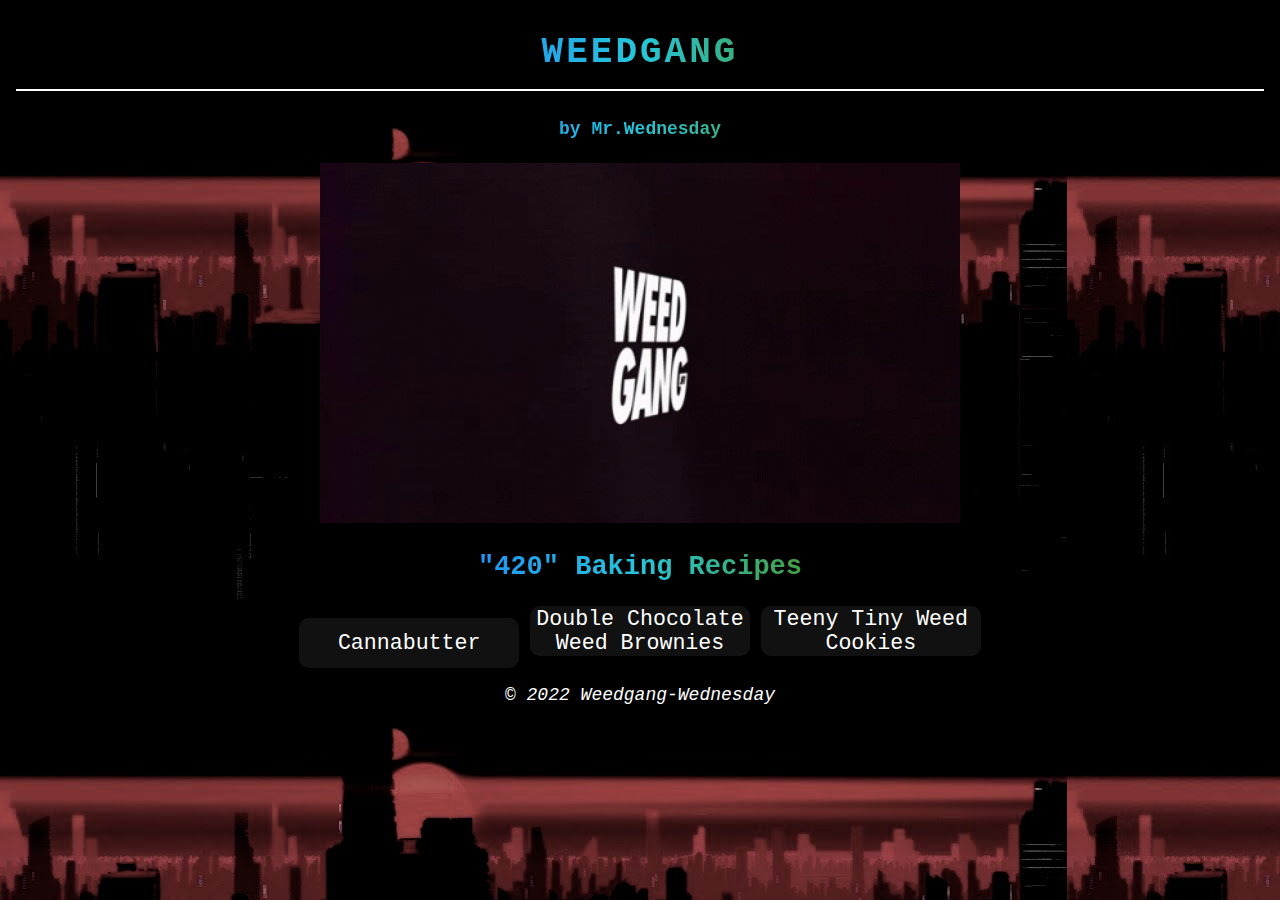
<file: index.html>
<!DOCTYPE html>
<html lang="en">
<head>
    <meta charset="UTF-8">
    <meta http-equiv="X-UA-Compatible" content="IE=edge">
    <meta name="viewport" content="width=device-width, initial-scale=1.0">
    <title>Odin Recipes</title>
    <link rel="stylesheet" href="/styles.css">
</head>
<body>
    <div><h1>WEEDGANG</h1>
    <h4>by Mr.Wednesday</h4></div>
    <a href="https://www.weedgang.game/"><img src="weedgang-weed.gif" alt="[Weedgang Weed]"></a>
    <h2>"420" Baking Recipes</h2>
    <div class="btn-group">
        <a href="recipes/Cannabutter.html"><button class="glow-on-hover">Cannabutter</button></a>
        <a href="recipes/Double-Chocolate-Weed-Brownies.html"><button class="glow-on-hover">Double Chocolate Weed Brownies</button></a>
       <a href="recipes/Teeny-Tiny-Cannabis-Cookies.html"> <button class="glow-on-hover">Teeny Tiny Weed Cookies</button></a>
    </div>
</div>
<p class="footer"><i>© 2022 Weedgang-Wednesday</i></p>
</body>
</html>
</file>
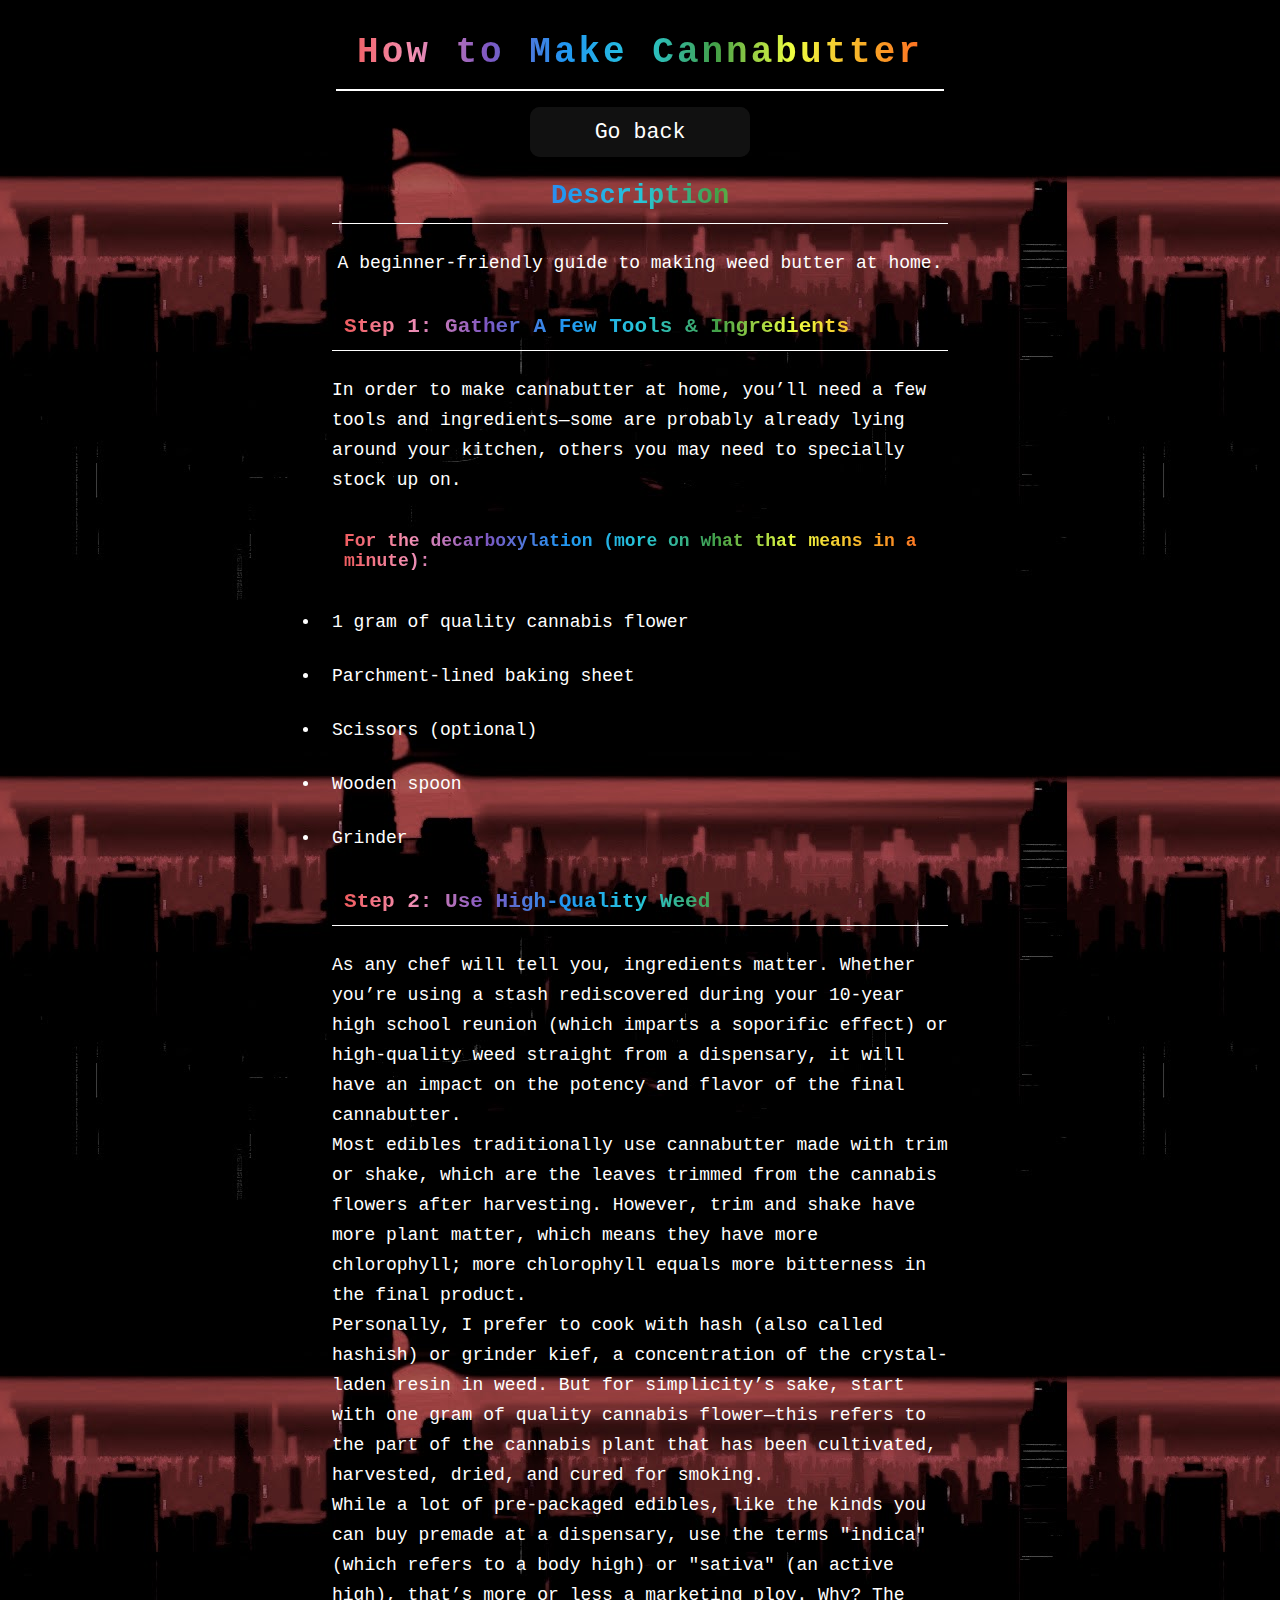
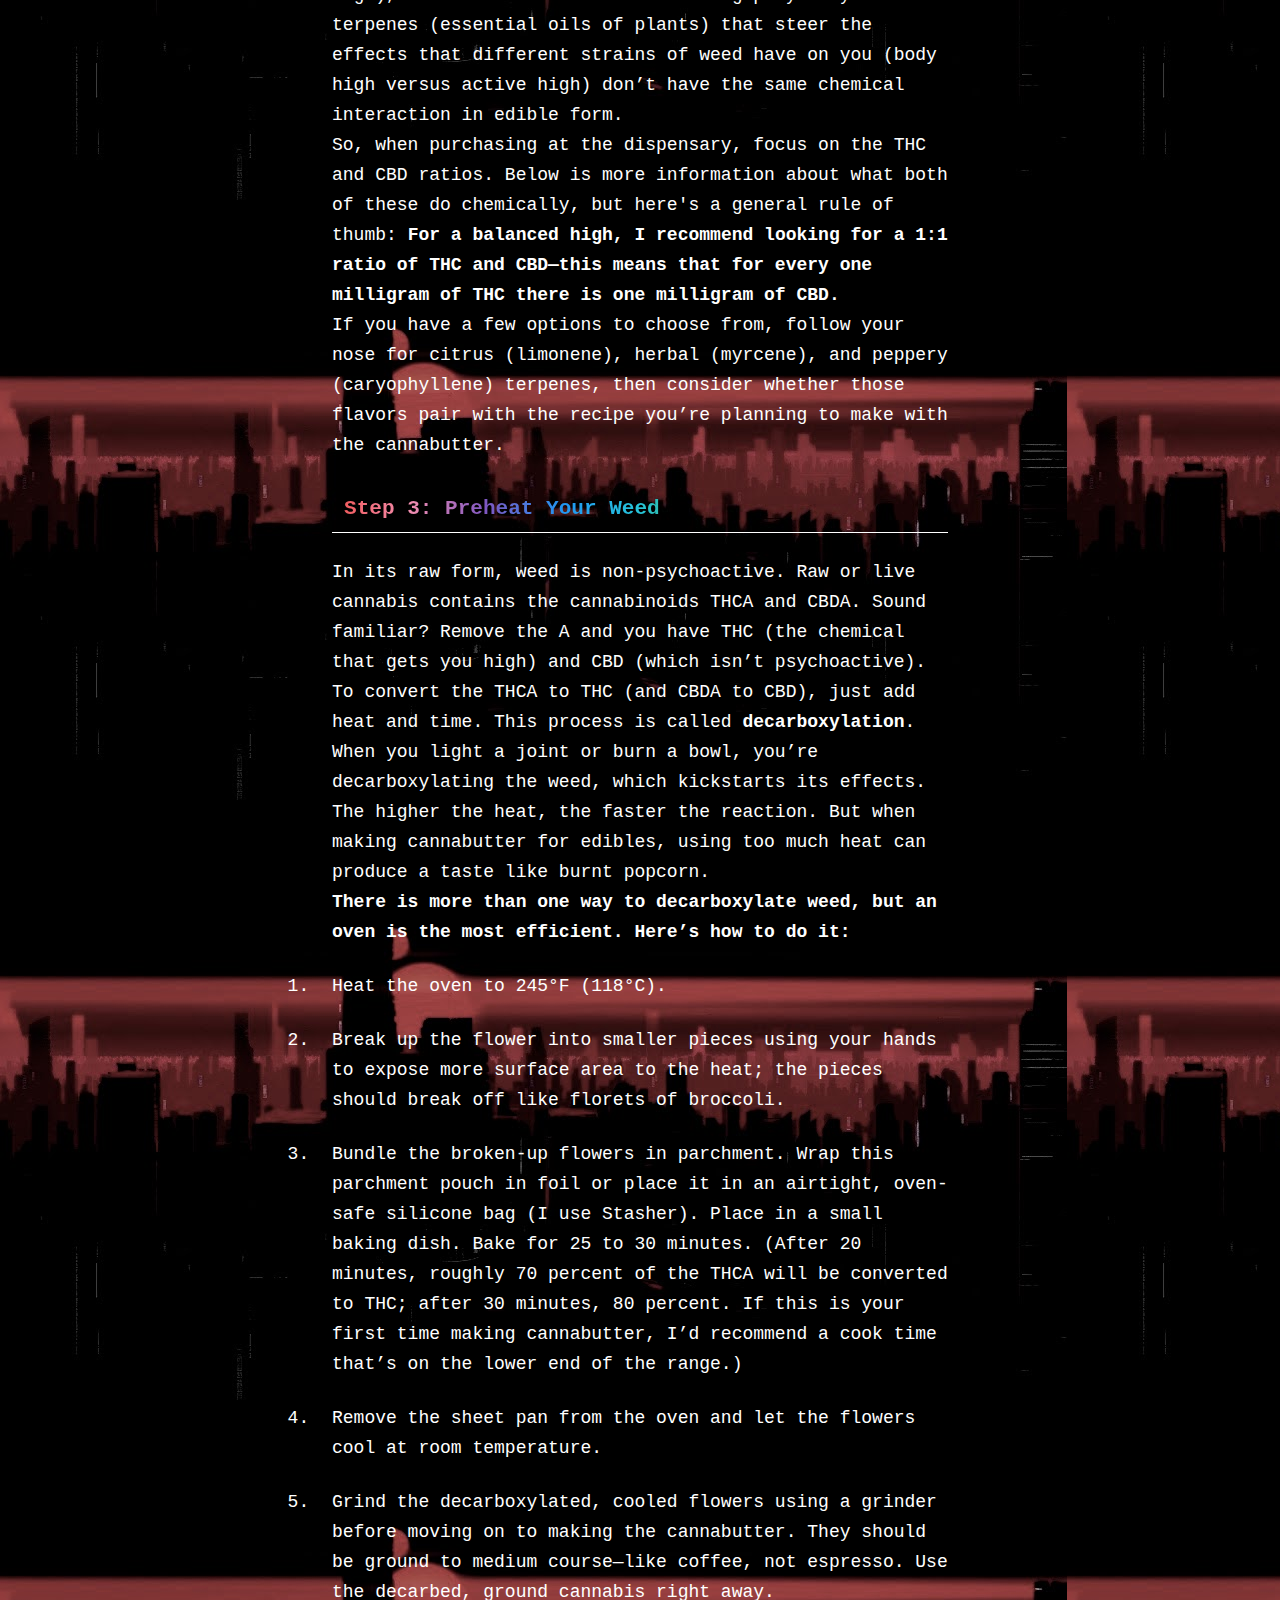
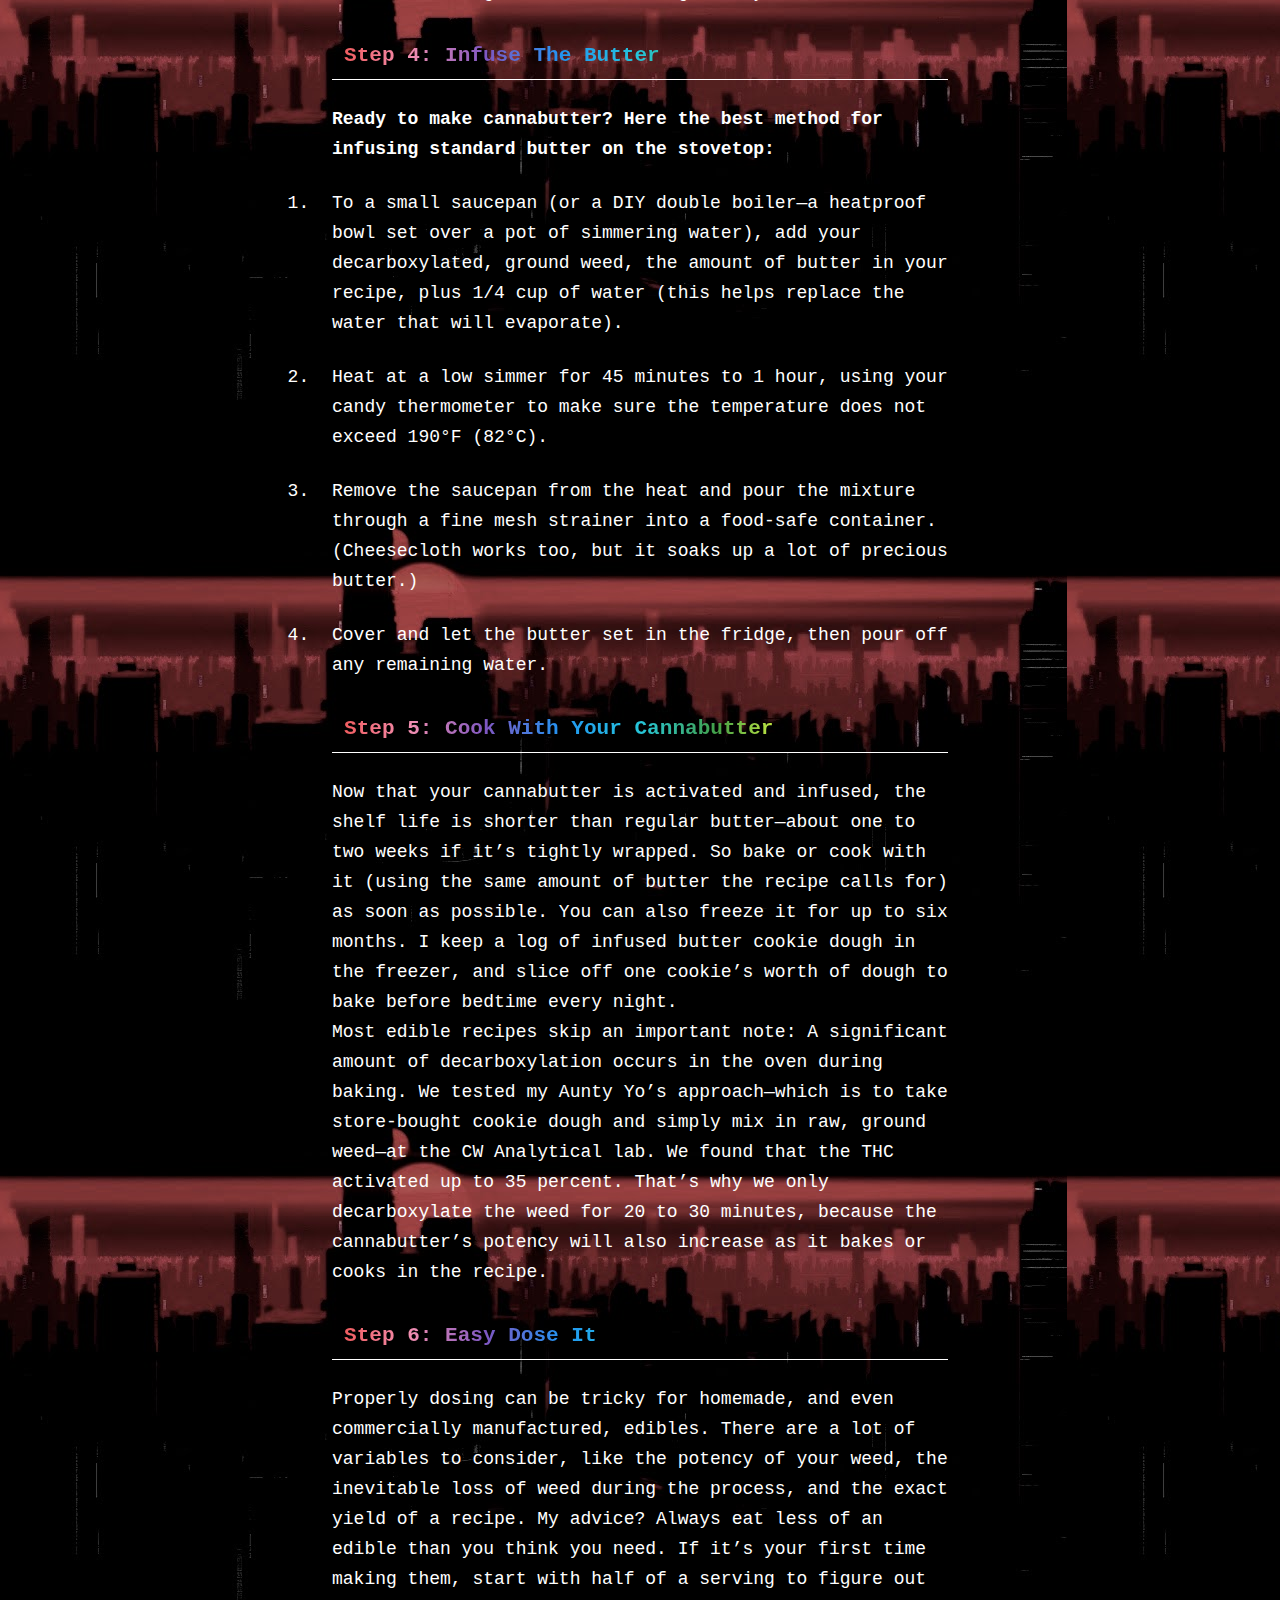
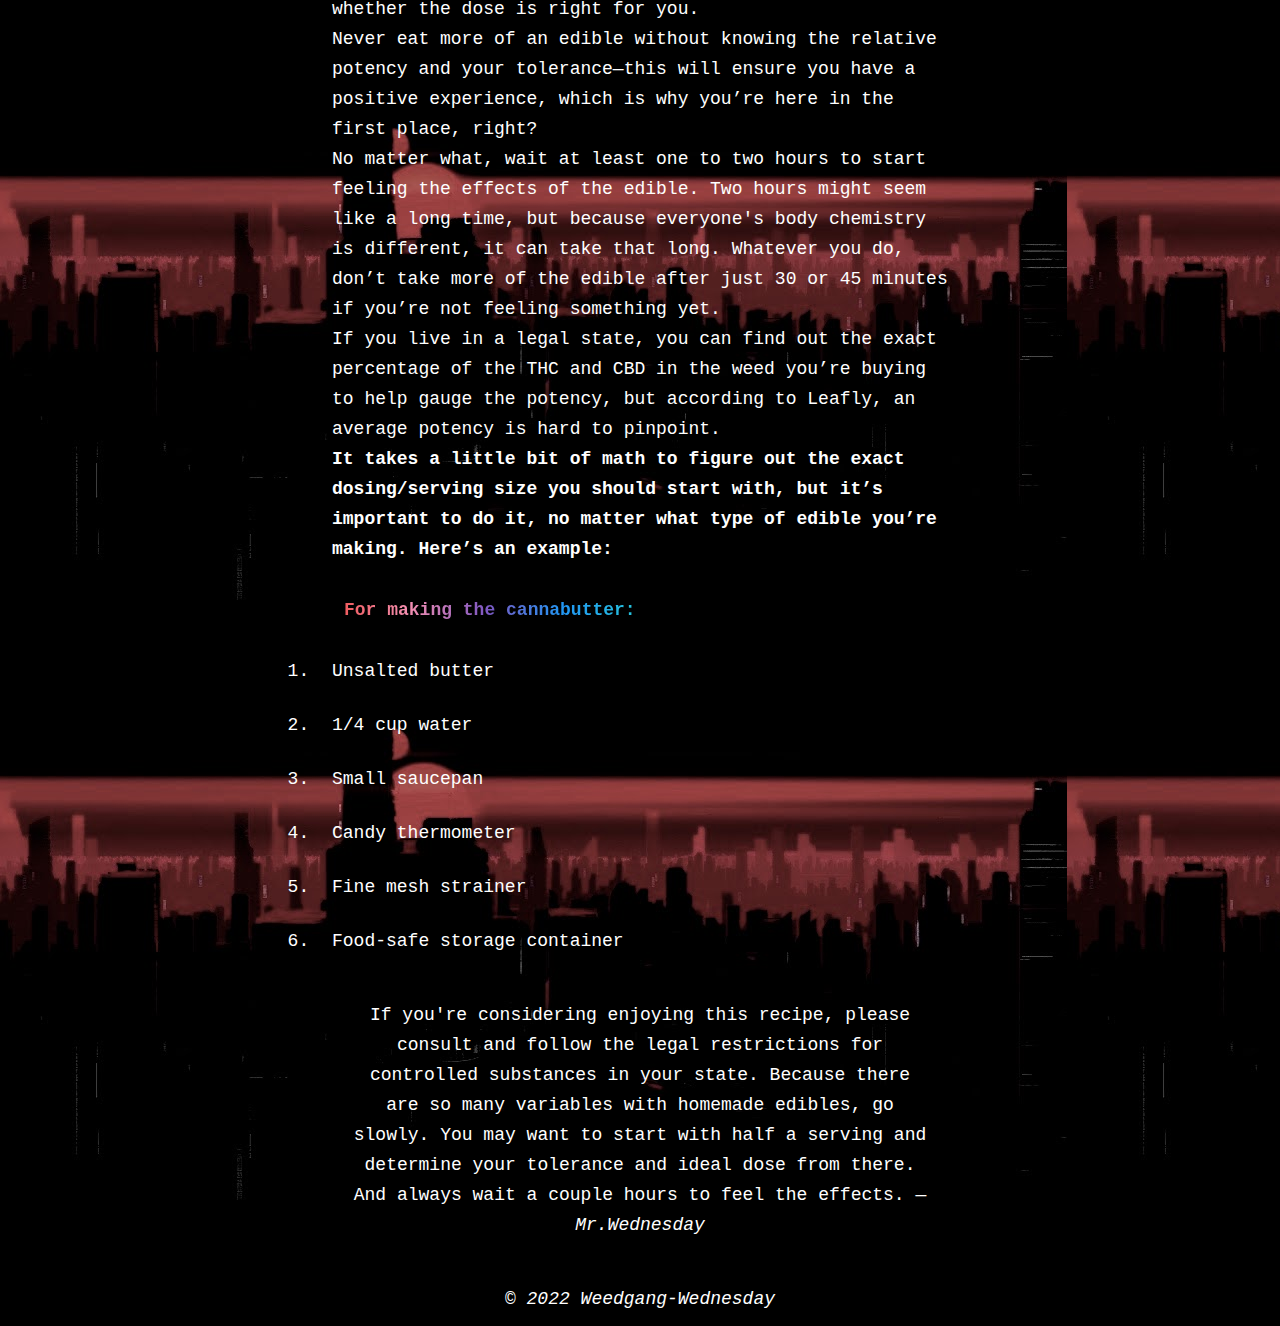
<file: recipes/Cannabutter.html>
<!DOCTYPE html>
<html lang="en">
<head>
    <meta charset="UTF-8">
    <meta http-equiv="X-UA-Compatible" content="IE=edge">
    <meta name="viewport" content="width=device-width, initial-scale=1.0">
    <title>How to Make Cannabutter</title>
    <link rel="stylesheet" href="/styles.css">
</head>
<body>
<div class="wrapper">
    <h1>How to Make Cannabutter</h1>
    <a href="../index.html"> <button class="btn glow-on-hover">Go back</button></a>

    <h2 class="description">Description</h2>
    <p>A beginner-friendly guide to making weed butter at home.</p>
    <div class="container">
    <h3>Step 1: Gather A Few Tools & Ingredients</h3>
    <p>In order to make cannabutter at home, you’ll need a few tools and ingredients—some are probably already lying around your kitchen, others you may need to specially stock up on.</p>
    <h4><b>For the decarboxylation (more on what that means in a minute):</b></h4>
    <ul>
        <li>1 gram of quality cannabis flower</li>
        <li>Parchment-lined baking sheet</li>
        <li>Scissors (optional)</li>
        <li>Wooden spoon</li>
        <li>Grinder</li>
    </ul>
    <h3>Step 2: Use High-Quality Weed</h3>
    <p>
        As any chef will tell you, ingredients matter. Whether you’re using a stash rediscovered during your 10-year high school reunion (which imparts a soporific effect) or high-quality weed straight from a dispensary, it will have an impact on the potency and flavor of the final cannabutter.
        <br>
        Most edibles traditionally use cannabutter made with trim or shake, which are the leaves trimmed from the cannabis flowers after harvesting. However, trim and shake have more plant matter, which means they have more chlorophyll; more chlorophyll equals more bitterness in the final product.
        <br>
        Personally, I prefer to cook with hash (also called hashish) or grinder kief, a concentration of the crystal-laden resin in weed. But for simplicity’s sake, start with one gram of quality cannabis flower—this refers to the part of the cannabis plant that has been cultivated, harvested, dried, and cured for smoking.
        <br>
        While a lot of pre-packaged edibles, like the kinds you can buy premade at a dispensary, use the terms "indica" (which refers to a body high) or "sativa" (an active high), that’s more or less a marketing ploy. Why? The terpenes (essential oils of plants) that steer the effects that different strains of weed have on you (body high versus active high) don’t have the same chemical interaction in edible form.
        <br>
        So, when purchasing at the dispensary, focus on the THC and CBD ratios. Below is more information about what both of these do chemically, but here's a general rule of thumb: <b>For a balanced high, I recommend looking for a 1:1 ratio of THC and CBD—this means that for every one milligram of THC there is one milligram of CBD.</b>
        <br>
        If you have a few options to choose from, follow your nose for citrus (limonene), herbal (myrcene), and peppery (caryophyllene) terpenes, then consider whether those flavors pair with the recipe you’re planning to make with the cannabutter.
    </p>
    <h3>Step 3: Preheat Your Weed</h3>
    <p>
        In its raw form, weed is non-psychoactive. Raw or live cannabis contains the cannabinoids THCA and CBDA. Sound familiar? Remove the A and you have THC (the chemical that gets you high) and CBD (which isn’t psychoactive).
        <br>
        To convert the THCA to THC (and CBDA to CBD), just add heat and time. This process is called <b>decarboxylation</b>. When you light a joint or burn a bowl, you’re decarboxylating the weed, which kickstarts its effects. The higher the heat, the faster the reaction. But when making cannabutter for edibles, using too much heat can produce a taste like burnt popcorn.
        <br>
        <b>There is more than one way to decarboxylate weed, but an oven is the most efficient. Here’s how to do it:</b>    
    </p>
    <ol>
        <li>Heat the oven to 245°F (118°C).</li>
        <li>Break up the flower into smaller pieces using your hands to expose more surface area to the heat; the pieces should break off like florets of broccoli.</li>
        <li>Bundle the broken-up flowers in parchment. Wrap this parchment pouch in foil or place it in an airtight, oven-safe silicone bag (I use Stasher). Place in a small baking dish. Bake for 25 to 30 minutes. (After 20 minutes, roughly 70 percent of the THCA will be converted to THC; after 30 minutes, 80 percent. If this is your first time making cannabutter, I’d recommend a cook time that’s on the lower end of the range.)</li>
        <li>Remove the sheet pan from the oven and let the flowers cool at room temperature.</li>
        <li>Grind the decarboxylated, cooled flowers using a grinder before moving on to making the cannabutter. They should be ground to medium course—like coffee, not espresso. Use the decarbed, ground cannabis right away.</li>
    </ol>

    <h3>Step 4: Infuse The Butter</h3>
    <p><b>Ready to make cannabutter? Here the best method for infusing standard butter on the stovetop:</b></p>
    <ol>
        <li>To a small saucepan (or a DIY double boiler—a heatproof bowl set over a pot of simmering water), add your decarboxylated, ground weed, the amount of butter in your recipe, plus 1/4 cup of water (this helps replace the water that will evaporate).</li>
        <li>Heat at a low simmer for 45 minutes to 1 hour, using your candy thermometer to make sure the temperature does not exceed 190°F (82°C).</li>
        <li>Remove the saucepan from the heat and pour the mixture through a fine mesh strainer into a food-safe container. (Cheesecloth works too, but it soaks up a lot of precious butter.)</li>
        <li>Cover and let the butter set in the fridge, then pour off any remaining water.</li>
    </ol>

    <h3>Step 5: Cook With Your Cannabutter</h3>
    <p>
        Now that your cannabutter is activated and infused, the shelf life is shorter than regular butter—about one to two weeks if it’s tightly wrapped. So bake or cook with it (using the same amount of butter the recipe calls for) as soon as possible. You can also freeze it for up to six months. I keep a log of infused butter cookie dough in the freezer, and slice off one cookie’s worth of dough to bake before bedtime every night.
        <br>
        Most edible recipes skip an important note: A significant amount of decarboxylation occurs in the oven during baking. We tested my Aunty Yo’s approach—which is to take store-bought cookie dough and simply mix in raw, ground weed—at the CW Analytical lab. We found that the THC activated up to 35 percent. That’s why we only decarboxylate the weed for 20 to 30 minutes, because the cannabutter’s potency will also increase as it bakes or cooks in the recipe.
    </p>

    <h3>Step 6: Easy Dose It</h3>
    <p>
        Properly dosing can be tricky for homemade, and even commercially manufactured, edibles. There are a lot of variables to consider, like the potency of your weed, the inevitable loss of weed during the process, and the exact yield of a recipe. My advice? Always eat less of an edible than you think you need. If it’s your first time making them, start with half of a serving to figure out whether the dose is right for you.
        <br>
        Never eat more of an edible without knowing the relative potency and your tolerance—this will ensure you have a positive experience, which is why you’re here in the first place, right?
        <br>
        No matter what, wait at least one to two hours to start feeling the effects of the edible. Two hours might seem like a long time, but because everyone's body chemistry is different, it can take that long. Whatever you do, don’t take more of the edible after just 30 or 45 minutes if you’re not feeling something yet.
        <br>
        If you live in a legal state, you can find out the exact percentage of the THC and CBD in the weed you’re buying to help gauge the potency, but according to Leafly, an average potency is hard to pinpoint.
        <br>
        <b>It takes a little bit of math to figure out the exact dosing/serving size you should start with, but it’s important to do it, no matter what type of edible you’re making. Here’s an example:</b>

    </p>
    <h4><b>For making the cannabutter:</b></h4>
    <ol>
        <li>Unsalted butter</li>
        <li>1/4 cup water</li>
        <li>Small saucepan</li>
        <li>Candy thermometer</li>
        <li>Fine mesh strainer</li>
        <li>Food-safe storage container</li>
    </ol>
    <p class="quote">If you're considering enjoying this recipe, please consult and follow the legal restrictions for controlled substances in your state. Because there are so many variables with homemade edibles, go slowly. You may want to start with half a serving and determine your tolerance and ideal dose from there. And always wait a couple hours to feel the effects. —<i>Mr.Wednesday</i></p>
    </div>

    <p class="footer"><i>© 2022 Weedgang-Wednesday</i></p>
</div>
</body>
</html>
</file>
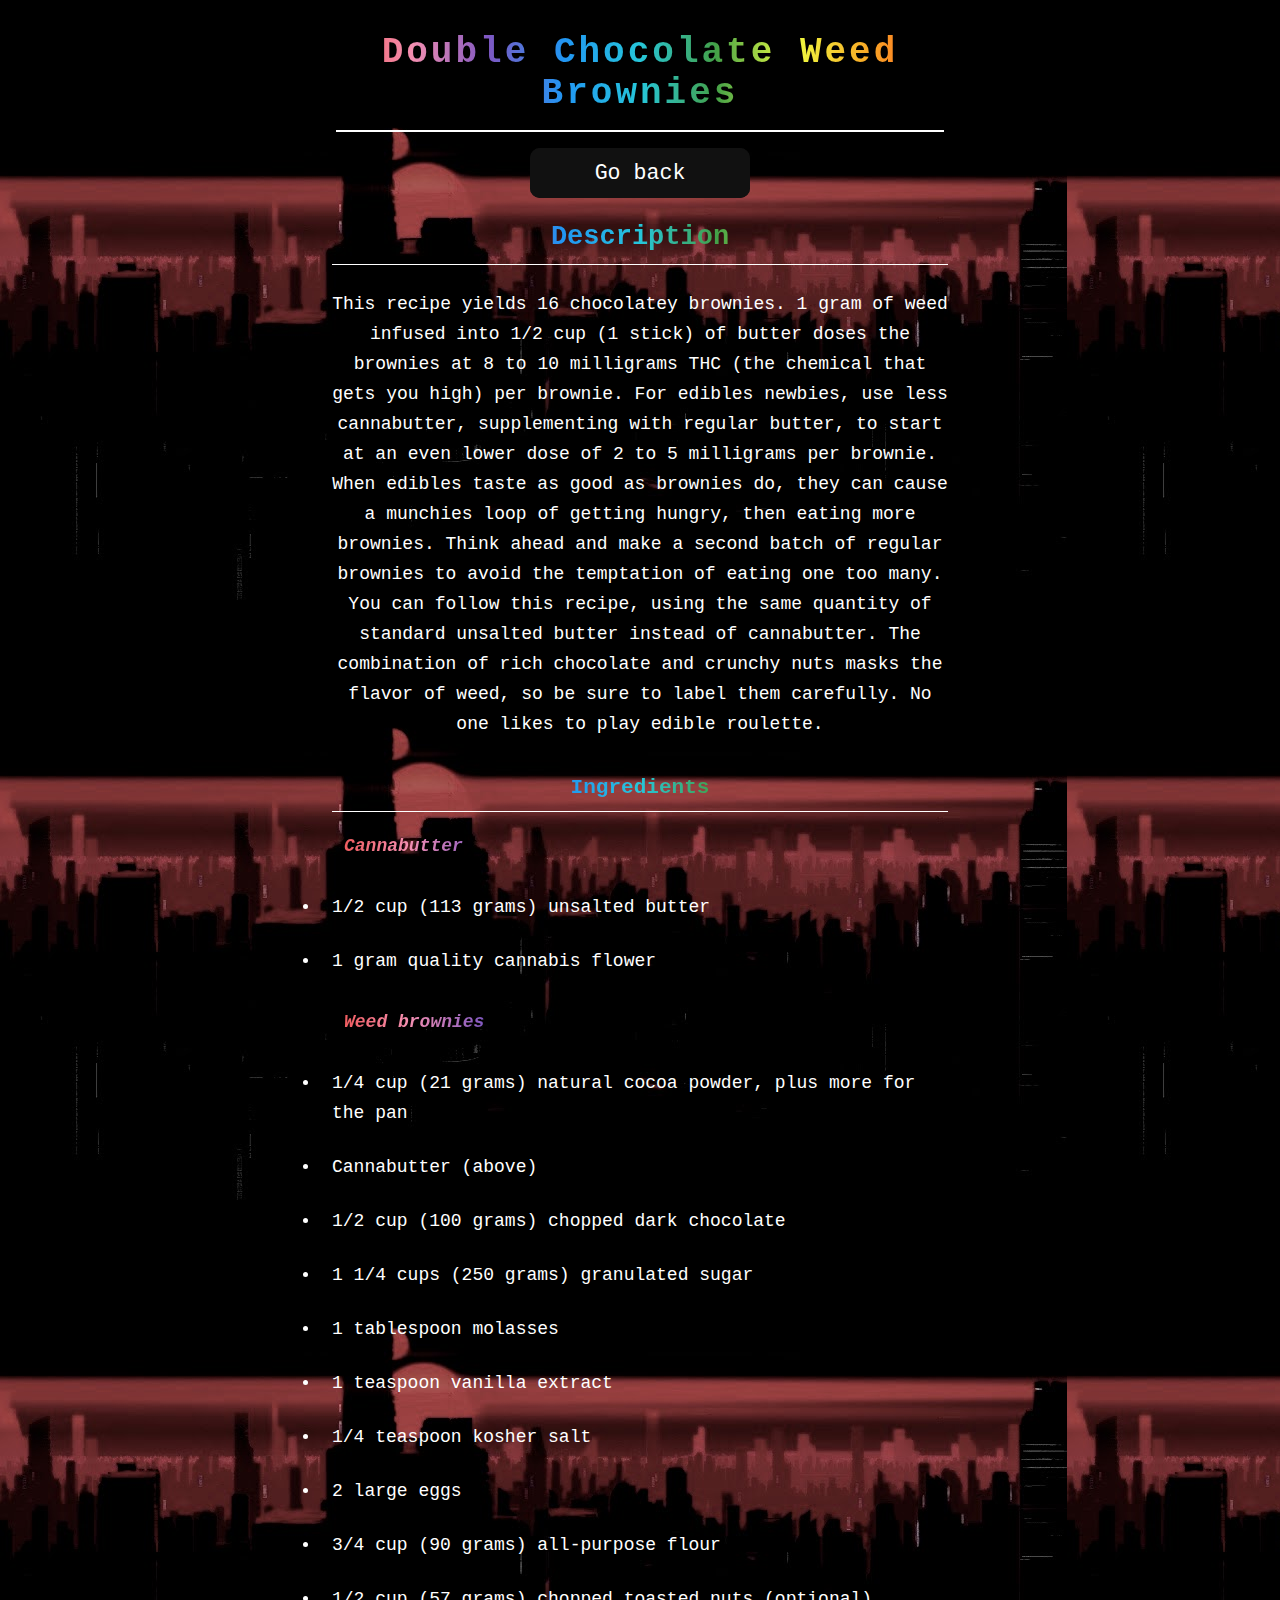
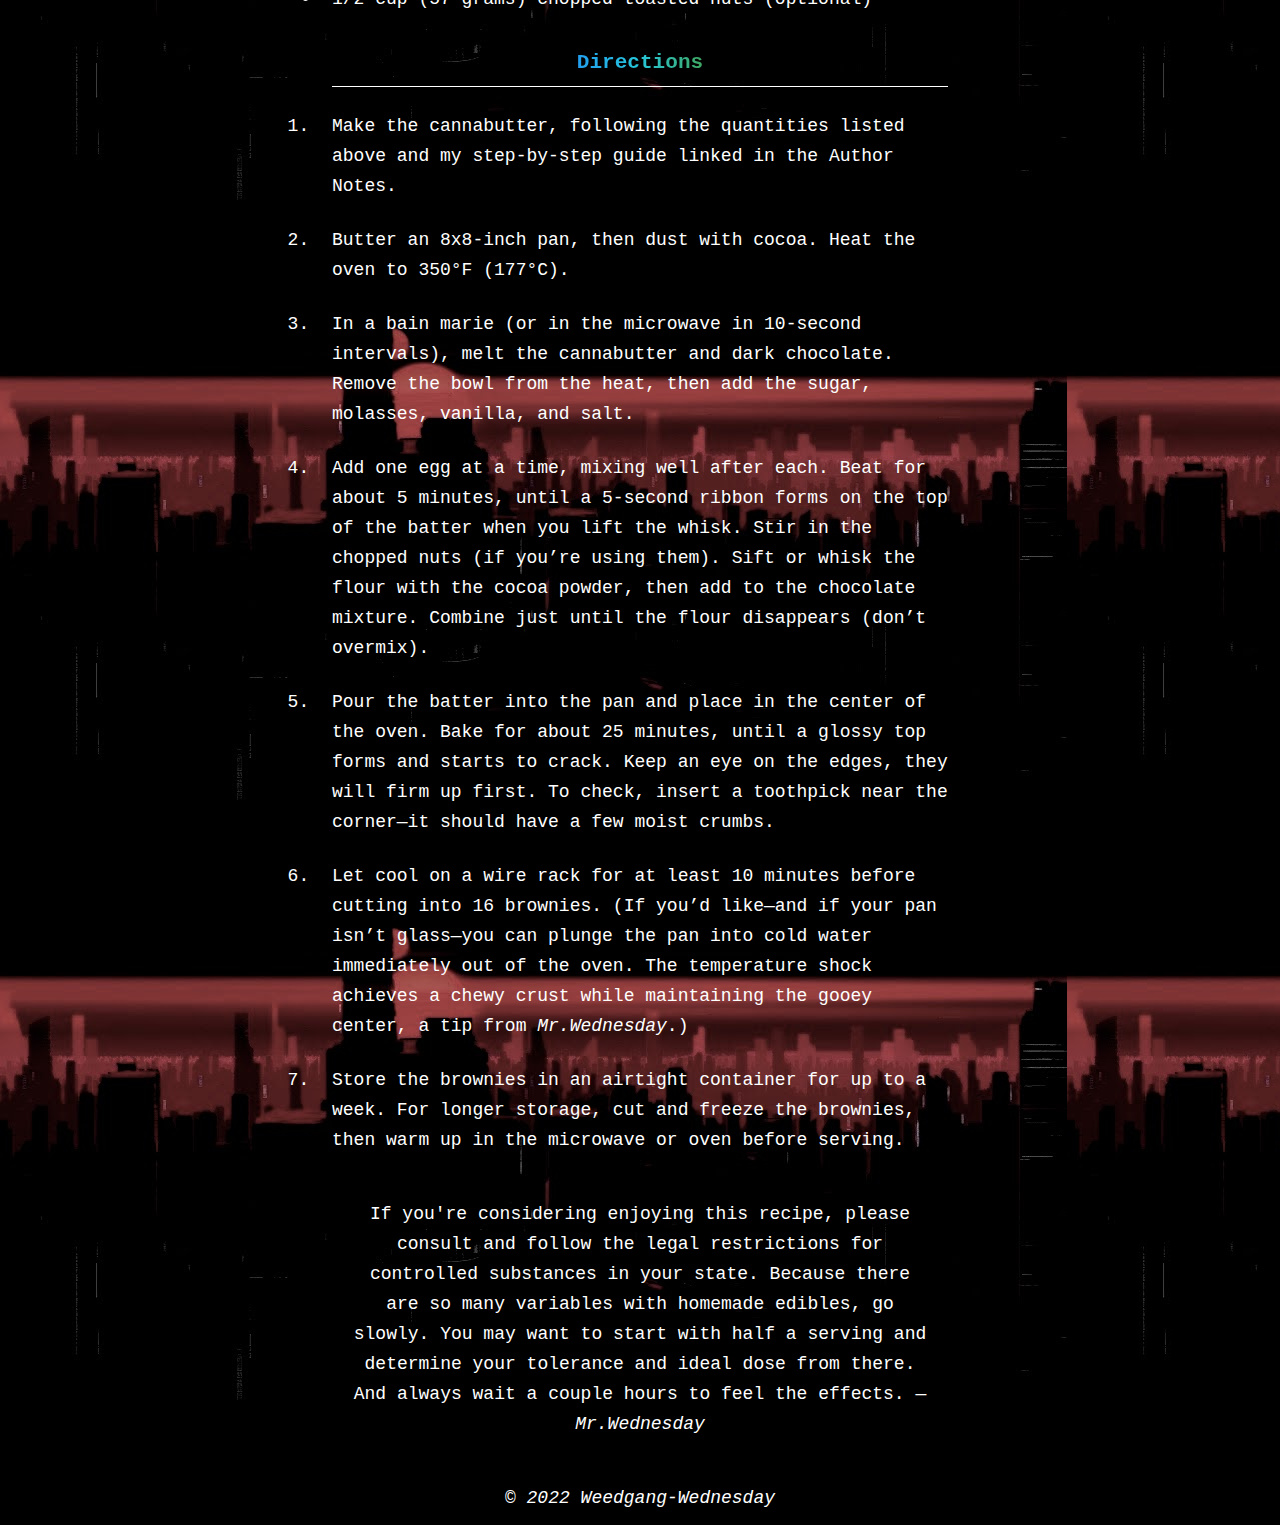
<file: recipes/Double-Chocolate-Weed-Brownies.html>
<!DOCTYPE html>
<html lang="en">
<head>
    <meta charset="UTF-8">
    <meta http-equiv="X-UA-Compatible" content="IE=edge">
    <meta name="viewport" content="width=device-width, initial-scale=1.0">
    <title>Double Chocolate Weed Brownies</title>
    <link rel="stylesheet" href="/styles.css">
</head>
<body>
<div class="wrapper">
    <h1>Double Chocolate Weed Brownies</h1>
    <a href="../index.html"> <button class="btn glow-on-hover">Go back</button></a>

    <h2 class="description">Description</h2>
    <p>This recipe yields 16 chocolatey brownies. 1 gram of weed infused into 1/2 cup (1 stick) of butter doses the brownies at 8 to 10 milligrams THC (the chemical that gets you high) per brownie. For edibles newbies, use less cannabutter, supplementing with regular butter, to start at an even lower dose of 2 to 5 milligrams per brownie. When edibles taste as good as brownies do, they can cause a munchies loop of getting hungry, then eating more brownies. Think ahead and make a second batch of regular brownies to avoid the temptation of eating one too many. You can follow this recipe, using the same quantity of standard unsalted butter instead of cannabutter. The combination of rich chocolate and crunchy nuts masks the flavor of weed, so be sure to label them carefully. No one likes to play edible roulette.</p>

    <h3>Ingredients</h3>
    <div class="container">
    <h4><i>Cannabutter</i></h4>
    <ul>
        <li>1/2 cup (113 grams) unsalted butter</li>
        <li>1 gram quality cannabis flower</li>
    </ul>
    <h4><i>Weed brownies</i></h4>
    <ul>
        <li>1/4 cup (21 grams) natural cocoa powder, plus more for the pan</li>
        <li>Cannabutter (above)</li>
        <li>1/2 cup (100 grams) chopped dark chocolate</li>
        <li>1 1/4 cups (250 grams) granulated sugar</li>
        <li>1 tablespoon molasses</li>
        <li>1 teaspoon vanilla extract</li>
        <li>1/4 teaspoon kosher salt</li>
        <li>2 large eggs</li>
        <li>3/4 cup (90 grams) all-purpose flour</li>
        <li>1/2 cup (57 grams) chopped toasted nuts (optional)</li>
    </ul>
    </div>

    <h3>Directions</h3>
    <div class="container">
    <ol>
        <li>Make the cannabutter, following the quantities listed above and my step-by-step guide linked in the Author Notes.</li>
        <li>Butter an 8x8-inch pan, then dust with cocoa. Heat the oven to 350°F (177°C).</li>
        <li>In a bain marie (or in the microwave in 10-second intervals), melt the cannabutter and dark chocolate. Remove the bowl from the heat, then add the sugar, molasses, vanilla, and salt.</li>
        <li>Add one egg at a time, mixing well after each. Beat for about 5 minutes, until a 5-second ribbon forms on the top of the batter when you lift the whisk. Stir in the chopped nuts (if you’re using them). Sift or whisk the flour with the cocoa powder, then add to the chocolate mixture. Combine just until the flour disappears (don’t overmix).</li>
        <li>Pour the batter into the pan and place in the center of the oven. Bake for about 25 minutes, until a glossy top forms and starts to crack. Keep an eye on the edges, they will firm up first. To check, insert a toothpick near the corner—it should have a few moist crumbs.</li>
        <li>Let cool on a wire rack for at least 10 minutes before cutting into 16 brownies. (If you’d like—and if your pan isn’t glass—you can plunge the pan into cold water immediately out of the oven. The temperature shock achieves a chewy crust while maintaining the gooey center, a tip from <i>Mr.Wednesday</i>.)</li>
        <li>Store the brownies in an airtight container for up to a week. For longer storage, cut and freeze the brownies, then warm up in the microwave or oven before serving.</li>
    </ol>
    <p class="quote">If you're considering enjoying this recipe, please consult and follow the legal restrictions for controlled substances in your state. Because there are so many variables with homemade edibles, go slowly. You may want to start with half a serving and determine your tolerance and ideal dose from there. And always wait a couple hours to feel the effects. —<i>Mr.Wednesday</i></p>
    </div>

    <p class="footer"><i>© 2022 Weedgang-Wednesday</i></p>
</div>
</body>
</html>
</file>
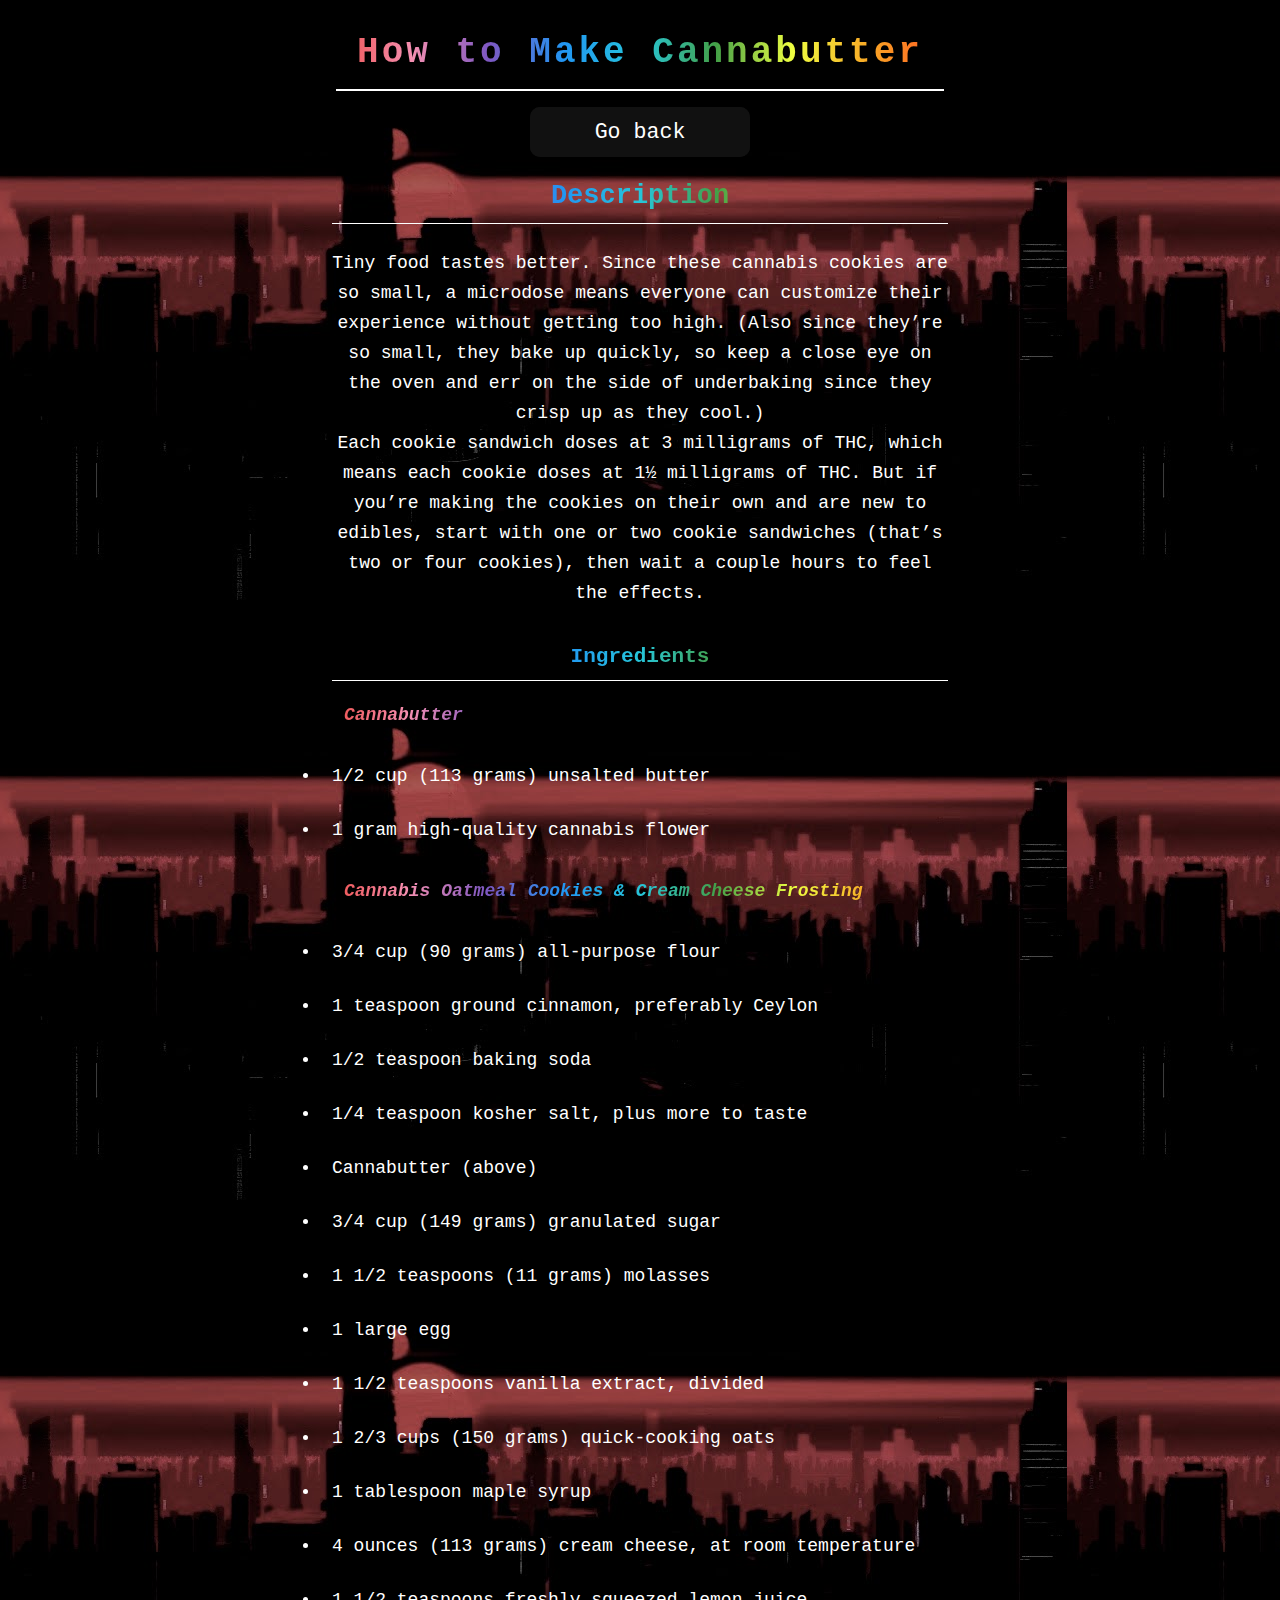
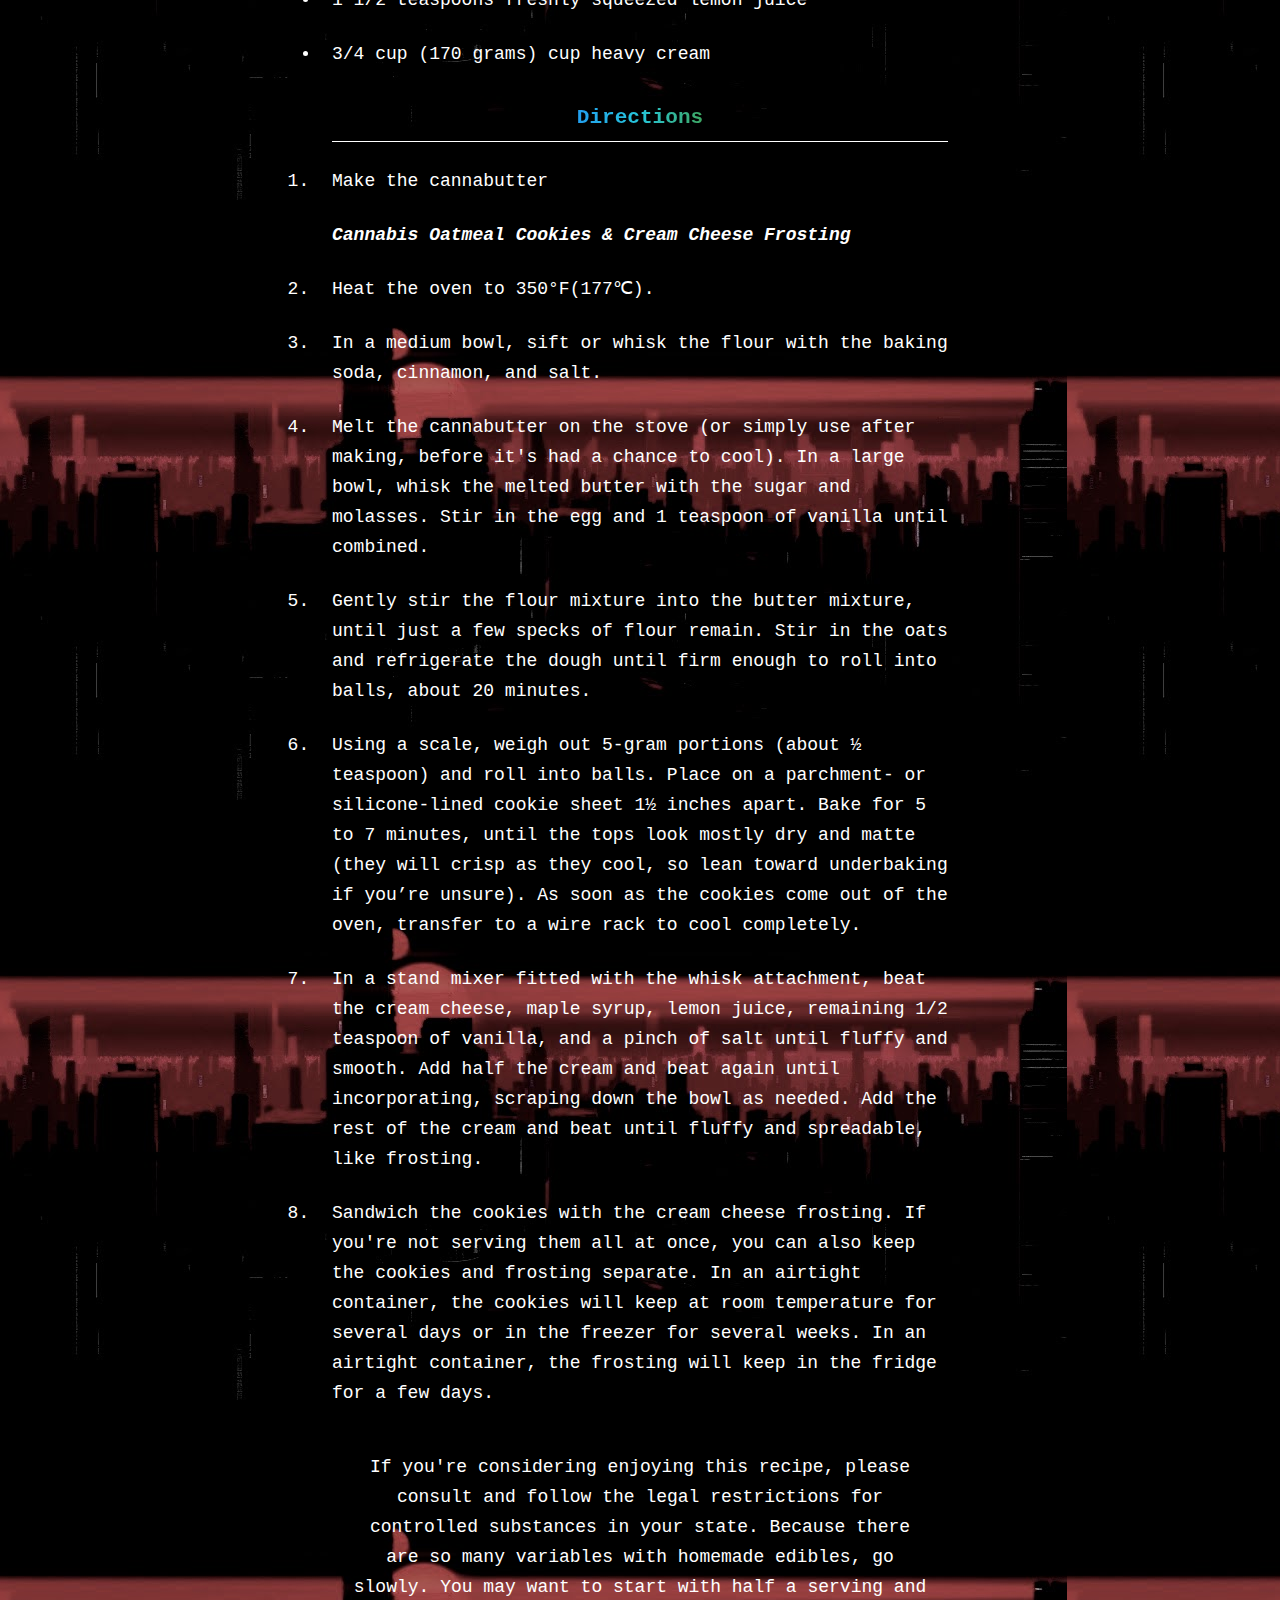
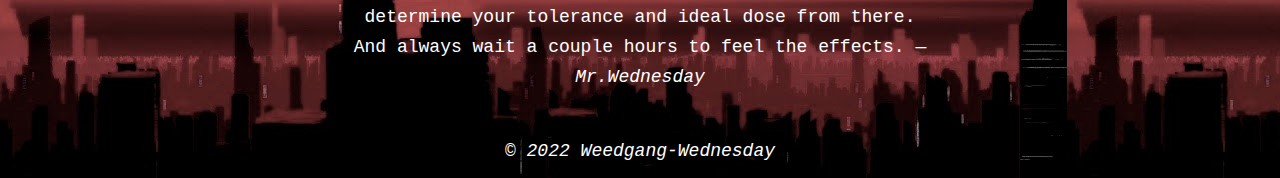
<file: recipes/Teeny-Tiny-Cannabis-Cookies.html>
<!DOCTYPE html>
<html lang="en">
<head>
    <meta charset="UTF-8">
    <meta http-equiv="X-UA-Compatible" content="IE=edge">
    <meta name="viewport" content="width=device-width, initial-scale=1.0">
    <title>How to Make Cannabutter</title>
    <link rel="stylesheet" href="/styles.css">
</head>
<body>
<div class="wrapper">
    <h1>How to Make Cannabutter</h1>
    <a href="../index.html"> <button class="btn glow-on-hover">Go back</button></a>

    <h2 class="description">Description</h2>
    <p>Tiny food tastes better. Since these cannabis cookies are so small, a microdose means everyone can customize their experience without getting too high. (Also since they’re so small, they bake up quickly, so keep a close eye on the oven and err on the side of underbaking since they crisp up as they cool.)
        <br>
        Each cookie sandwich doses at 3 milligrams of THC, which means each cookie doses at 1½ milligrams of THC. But if you’re making the cookies on their own and are new to edibles, start with one or two cookie sandwiches (that’s two or four cookies), then wait a couple hours to feel the effects.</p>
    <h3>Ingredients</h3>
    <div class="container">
    <h4><i>Cannabutter</i></h4>
    <ul>
        <li>1/2 cup (113 grams) unsalted butter</li>
        <li>1 gram high-quality cannabis flower</li>
    </ul>
    <h4><i>Cannabis Oatmeal Cookies & Cream Cheese Frosting</i></h4>
    <ul>
        <li>3/4 cup (90 grams) all-purpose flour</li>
        <li>1 teaspoon ground cinnamon, preferably Ceylon</li>
        <li>1/2 teaspoon baking soda</li>
        <li>1/4 teaspoon kosher salt, plus more to taste</li>
        <li>Cannabutter (above)</li>
        <li>3/4 cup (149 grams) granulated sugar</li>
        <li>1 1/2 teaspoons (11 grams) molasses</li>
        <li>1 large egg</li>
        <li>1 1/2 teaspoons vanilla extract, divided</li>
        <li>1 2/3 cups (150 grams) quick-cooking oats</li>
        <li>1 tablespoon maple syrup</li>
        <li>4 ounces (113 grams) cream cheese, at room temperature</li>
        <li>1 1/2 teaspoons freshly squeezed lemon juice</li>
        <li>3/4 cup (170 grams) cup heavy cream</li>
    </ul>
    </div>  
    <h3>Directions</h3>
    <div class="container">
    <ol>
        <li>Make the cannabutter</li>
        <p><i><b>Cannabis Oatmeal Cookies & Cream Cheese Frosting</b></i></p>
        <li>Heat the oven to 350°F(177℃).</li>
        <li>In a medium bowl, sift or whisk the flour with the baking soda, cinnamon, and salt.</li>
        <li>Melt the cannabutter on the stove (or simply use after making, before it's had a chance to cool). In a large bowl, whisk the melted butter with the sugar and molasses. Stir in the egg and 1 teaspoon of vanilla until combined.</li>
        <li>Gently stir the flour mixture into the butter mixture, until just a few specks of flour remain. Stir in the oats and refrigerate the dough until firm enough to roll into balls, about 20 minutes.</li>
        <li>Using a scale, weigh out 5-gram portions (about ½ teaspoon) and roll into balls. Place on a parchment- or silicone-lined cookie sheet 1½ inches apart. Bake for 5 to 7 minutes, until the tops look mostly dry and matte (they will crisp as they cool, so lean toward underbaking if you’re unsure). As soon as the cookies come out of the oven, transfer to a wire rack to cool completely.</li>
        <li>In a stand mixer fitted with the whisk attachment, beat the cream cheese, maple syrup, lemon juice, remaining 1/2 teaspoon of vanilla, and a pinch of salt until fluffy and smooth. Add half the cream and beat again until incorporating, scraping down the bowl as needed. Add the rest of the cream and beat until fluffy and spreadable, like frosting.</li>
        <li>Sandwich the cookies with the cream cheese frosting. If you're not serving them all at once, you can also keep the cookies and frosting separate. In an airtight container, the cookies will keep at room temperature for several days or in the freezer for several weeks. In an airtight container, the frosting will keep in the fridge for a few days.</li>
    </ol>
    <p class="quote">If you're considering enjoying this recipe, please consult and follow the legal restrictions for controlled substances in your state. Because there are so many variables with homemade edibles, go slowly. You may want to start with half a serving and determine your tolerance and ideal dose from there. And always wait a couple hours to feel the effects. —<i>Mr.Wednesday</i></p>
    </div>

    <p class="footer"><i>© 2022 Weedgang-Wednesday</i></p>
</div>
</body>
</html>
</file>
<file: styles.css>
* {
    margin: 0;
    padding: 0;
}

body {
    font-family:'Courier New', Courier, monospace;
    font-size: 18px;
    background-color: #220000;
    text-align: center;
    background-image: url("Weedgang\ background.jpeg");
    
}

.wrapper {
    margin-left: auto;
    margin-right: auto;
    width: 50%;
}

/* Headings */

h1 {
    color: #ffffff;
    border-bottom: 2px solid #ffffff;
    letter-spacing: 3px;
    margin: 16px;
    padding: 16px;
    background: linear-gradient(to right, #ef5350, #f48fb1, #7e57c2, #2196f3, #26c6da, #43a047, #eeff41, #f9a825, #ff5722);
    -webkit-background-clip: text;
    -webkit-text-fill-color: transparent;  
}
h2, h3, h4 {
    color: #ffffff;
    margin: 12px;
    padding: 12px;
    background: linear-gradient(to right, #ef5350, #f48fb1, #7e57c2, #2196f3, #26c6da, #43a047, #eeff41, #f9a825, #ff5722);
    -webkit-background-clip: text;
    -webkit-text-fill-color: transparent;
}
h3 {
    border-bottom: 1px solid #ffffff;
    background: linear-gradient(to right, #ef5350, #f48fb1, #7e57c2, #2196f3, #26c6da, #43a047, #eeff41, #f9a825, #ff5722);
    -webkit-background-clip: text;
    -webkit-text-fill-color: transparent;
}

/* Image */
img {
    width: 50%;
    height: 30%;
}
.description {
    border-bottom: 1px solid #ffffff;
}
/* Buttons */

.glow-on-hover {
    width: 220px;
    height: 50px;
    border: none;
    outline: none;
    color: #fff;
    background: #111;
    cursor: pointer;
    position: relative;
    z-index: 0;
    border-radius: 10px;
    font-family:'Courier New', Courier, monospace;
    font-size: larger;
}

.glow-on-hover:before {
    content: '';
    background: linear-gradient(45deg, #ff0000, #ff7300, #fffb00, #48ff00, #00ffd5, #002bff, #7a00ff, #ff00c8, #ff0000);
    position: absolute;
    top: -2px;
    left:-2px;
    background-size: 400%;
    z-index: -1;
    filter: blur(5px);
    width: calc(100% + 4px);
    height: calc(100% + 4px);
    animation: glowing 20s linear infinite;
    opacity: 0;
    transition: opacity .3s ease-in-out;
    border-radius: 10px;
    
}

.glow-on-hover:active {
    color: #000
}

.glow-on-hover:active:after {
    background: transparent;
}

.glow-on-hover:hover:before {
    opacity: 1;
}

.glow-on-hover:after {
    z-index: -1;
    content: '';
    position: absolute;
    width: 100%;
    height: 100%;
    background: #111;
    left: 0;
    top: 0;
    border-radius: 10px;
}

@keyframes glowing {
    0% { background-position: 0 0; }
    50% { background-position: 400% 0; }
    100% { background-position: 0 0; }
}

.btn-small {
    width: 100px;
    height:auto;
    margin-bottom: 15px;
    
}

/* Text styling*/
li, p {
    color: #ffffff;
    padding: 12px;
    line-height: 30px;
    text-justify: auto;
}

a {
    text-decoration: none;
    color: #000;
}

.container {
    text-align: left;
}

.quote {
    margin: 20px;
    text-align: center;
}

.footer {
   display: block;
}
</file>
